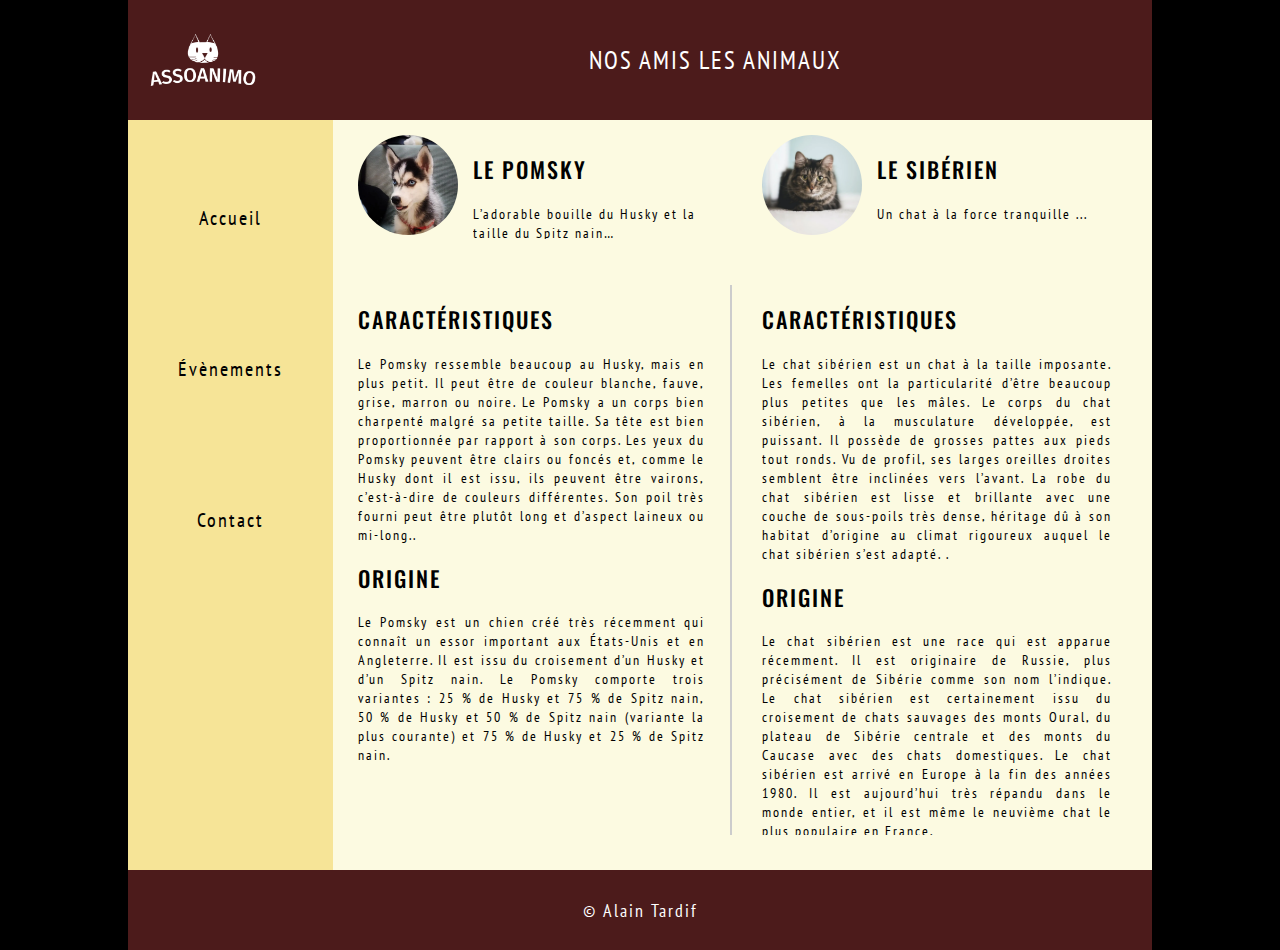
<file: index.html>
<!DOCTYPE html>
<html lang="fr">
  <head>
    <meta charset="UTF-8" />
    <meta http-equiv="X-UA-Compatible" content="IE=edge" />
    <meta name="viewport" content="width=device-width, initial-scale=1.0" />
    <title>HTML - CSS - BOOTSTRAP</title>
    <link rel="stylesheet" href="assets/css/main.css" />
  </head>

  <body>
    <div id="container">
      <!-- Header -->
      <header>
        <div>
          <img src="assets/images/logo-color.png" width="150" alt="logo" />
        </div>
        <p>nos amis les animaux</p>
      </header>
      <!-- /Header -->

      <!-- Navigation -->
      <nav>
        <ul>
          <li><a href="index.html">Accueil</a></li>
          <li><a href="evenements.html">Évènements</a></li>
          <li><a href="contact.html">Contact</a></li>
        </ul>
      </nav>
      <!-- /Navigation -->

      <article>
        <div class="article-container flex jcc aic">
          <div class="item flex-1 py-15 px-15">
            <div class="item-header flex gap-15">
              <div class="item-image flex jcc">
                <img src="assets/images/chiens.webp" alt="chien" />
              </div>
              <div class="item-description flex-1">
                <h2>Le Pomsky</h2>
                <p>L’adorable bouille du Husky et la taille du Spitz nain…</p>
              </div>
            </div>
            <div class="item-details">
              <div class="item-title1 flex-1">
                <h2>Caractéristiques</h2>
                <p>
                  Le Pomsky ressemble beaucoup au Husky, mais en plus petit. Il peut être de couleur blanche, fauve,
                  grise, marron ou noire. Le Pomsky a un corps bien charpenté malgré sa petite taille. Sa tête est bien
                  proportionnée par rapport à son corps. Les yeux du Pomsky peuvent être clairs ou foncés et, comme le
                  Husky dont il est issu, ils peuvent être vairons, c’est-à-dire de couleurs différentes. Son poil très
                  fourni peut être plutôt long et d’aspect laineux ou mi-long..
                </p>
                <h2>Origine</h2>
                <p>
                  Le Pomsky est un chien créé très récemment qui connaît un essor important aux États-Unis et en
                  Angleterre. Il est issu du croisement d’un Husky et d’un Spitz nain. Le Pomsky comporte trois
                  variantes : 25 % de Husky et 75 % de Spitz nain, 50 % de Husky et 50 % de Spitz nain (variante la plus
                  courante) et 75 % de Husky et 25 % de Spitz nain.
                </p>
              </div>
            </div>
          </div>
          <div class="item flex-1 py-15 px-15">
            <div class="item-header flex gap-15">
              <div class="item-image flex jcc">
                <img src="assets/images/chats.webp" alt="chat" />
              </div>
              <div class="item-description flex-1">
                <h2>Le sibérien</h2>
                <p>Un chat à la force tranquille ...</p>
              </div>
            </div>
            <div class="item-details">
              <div class="item-title1 flex-1">
                <h2>Caractéristiques</h2>
                <p>
                  Le chat sibérien est un chat à la taille imposante. Les femelles ont la particularité d’être beaucoup
                  plus petites que les mâles. Le corps du chat sibérien, à la musculature développée, est puissant. Il
                  possède de grosses pattes aux pieds tout ronds. Vu de profil, ses larges oreilles droites semblent
                  être inclinées vers l’avant. La robe du chat sibérien est lisse et brillante avec une couche de
                  sous-poils très dense, héritage dû à son habitat d’origine au climat rigoureux auquel le chat sibérien
                  s’est adapté. .
                </p>
                <h2>Origine</h2>
                <p>
                  Le chat sibérien est une race qui est apparue récemment. Il est originaire de Russie, plus précisément
                  de Sibérie comme son nom l’indique. Le chat sibérien est certainement issu du croisement de chats
                  sauvages des monts Oural, du plateau de Sibérie centrale et des monts du Caucase avec des chats
                  domestiques. Le chat sibérien est arrivé en Europe à la fin des années 1980. Il est aujourd’hui très
                  répandu dans le monde entier, et il est même le neuvième chat le plus populaire en France.
                </p>
              </div>
            </div>
          </div>
        </div>
      </article>

      <!-- Footer -->
      <footer>
        <div>© Alain Tardif</div>
      </footer>
      <!-- /Footer -->
    </div>
  </body>
</html>
</file>
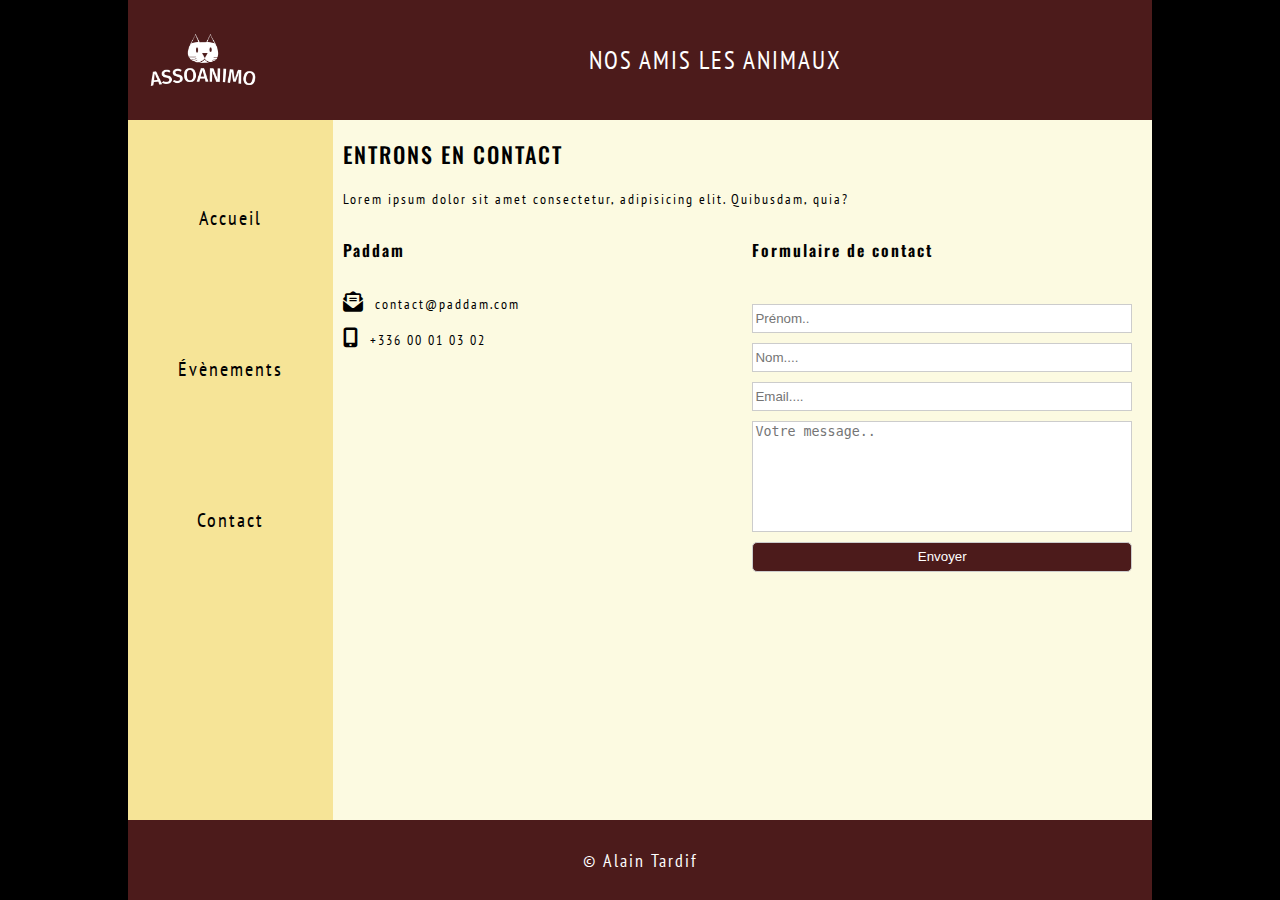
<file: contact.html>
<!DOCTYPE html>
<html lang="fr">
  <head>
    <meta charset="UTF-8" />
    <meta http-equiv="X-UA-Compatible" content="IE=edge" />
    <meta name="viewport" content="width=device-width, initial-scale=1.0" />
    <meta
      name="description"
      content="La Société Paddam est, historiquement en France, la première association qui œuvre dans le domaine de la protection animale. Depuis 176 ans, elle se mobilise pour venir en aide aux animaux en détresse et pour promouvoir le bien-être animal."
    />
    <title>HTML - CSS - BOOTSTRAP</title>
    <link rel="stylesheet" href="assets/css/main.css" />
  </head>

  <body>
    <div id="container">
      <header>
        <div>
          <img src="assets/images/logo-color.png" width="150" alt="logo" />
        </div>
        <p>nos amis les animaux</p>
      </header>
      <nav>
        <ul>
          <li><a href="index.html">Accueil</a></li>
          <li><a href="evenements.html">Évènements</a></li>
          <li><a href="contact.html">Contact</a></li>
        </ul>
      </nav>
      <article>
        <div class="content">
          <div class="content-item">
            <h2>Entrons en contact</h2>
            <p>Lorem ipsum dolor sit amet consectetur, adipisicing elit. Quibusdam, quia?</p>
            <div class="flex form-container">
              <div class="contentG flex-1">
                <div class="container-icon">
                  <h3>Paddam</h3>
                  <p><i class="fa-solid fa-envelope-open-text"></i><span>contact@paddam.com</span></p>
                  <p><i class="fa-solid fa-mobile-screen-button"></i><span>+336 00 01 03 02</span></p>
                </div>
              </div>
              <div class="contentD flex-1">
                <!-- Formulaire de contact -->
                <div class="container-contact-form px-5">
                  <div class="enter__contact">
                    <div class="form-subtitle">
                      <h3>Formulaire de contact</h3>
                    </div>
                    <div class="form-contact">
                      <form class="contact-form flex gap-10 column wrap">
                        <input type="text" id="fname" name="firstname" placeholder="Prénom.." />
                        <input type="text" id="lname" name="lastname" placeholder="Nom...." />
                        <input type="email" name="email" id="email" placeholder="Email...." />
                        <textarea id="subject" name="subject" placeholder="Votre message.." rows="7"></textarea>
                        <input class="input" type="submit" value="Envoyer" />
                      </form>
                    </div>
                  </div>
                </div>
                <!-- Formulaire de contact -->
              </div>
            </div>
          </div>
        </div>
      </article>

      <footer>
        <div>© Alain Tardif</div>
      </footer>
    </div>
  </body>
</html>
</file>
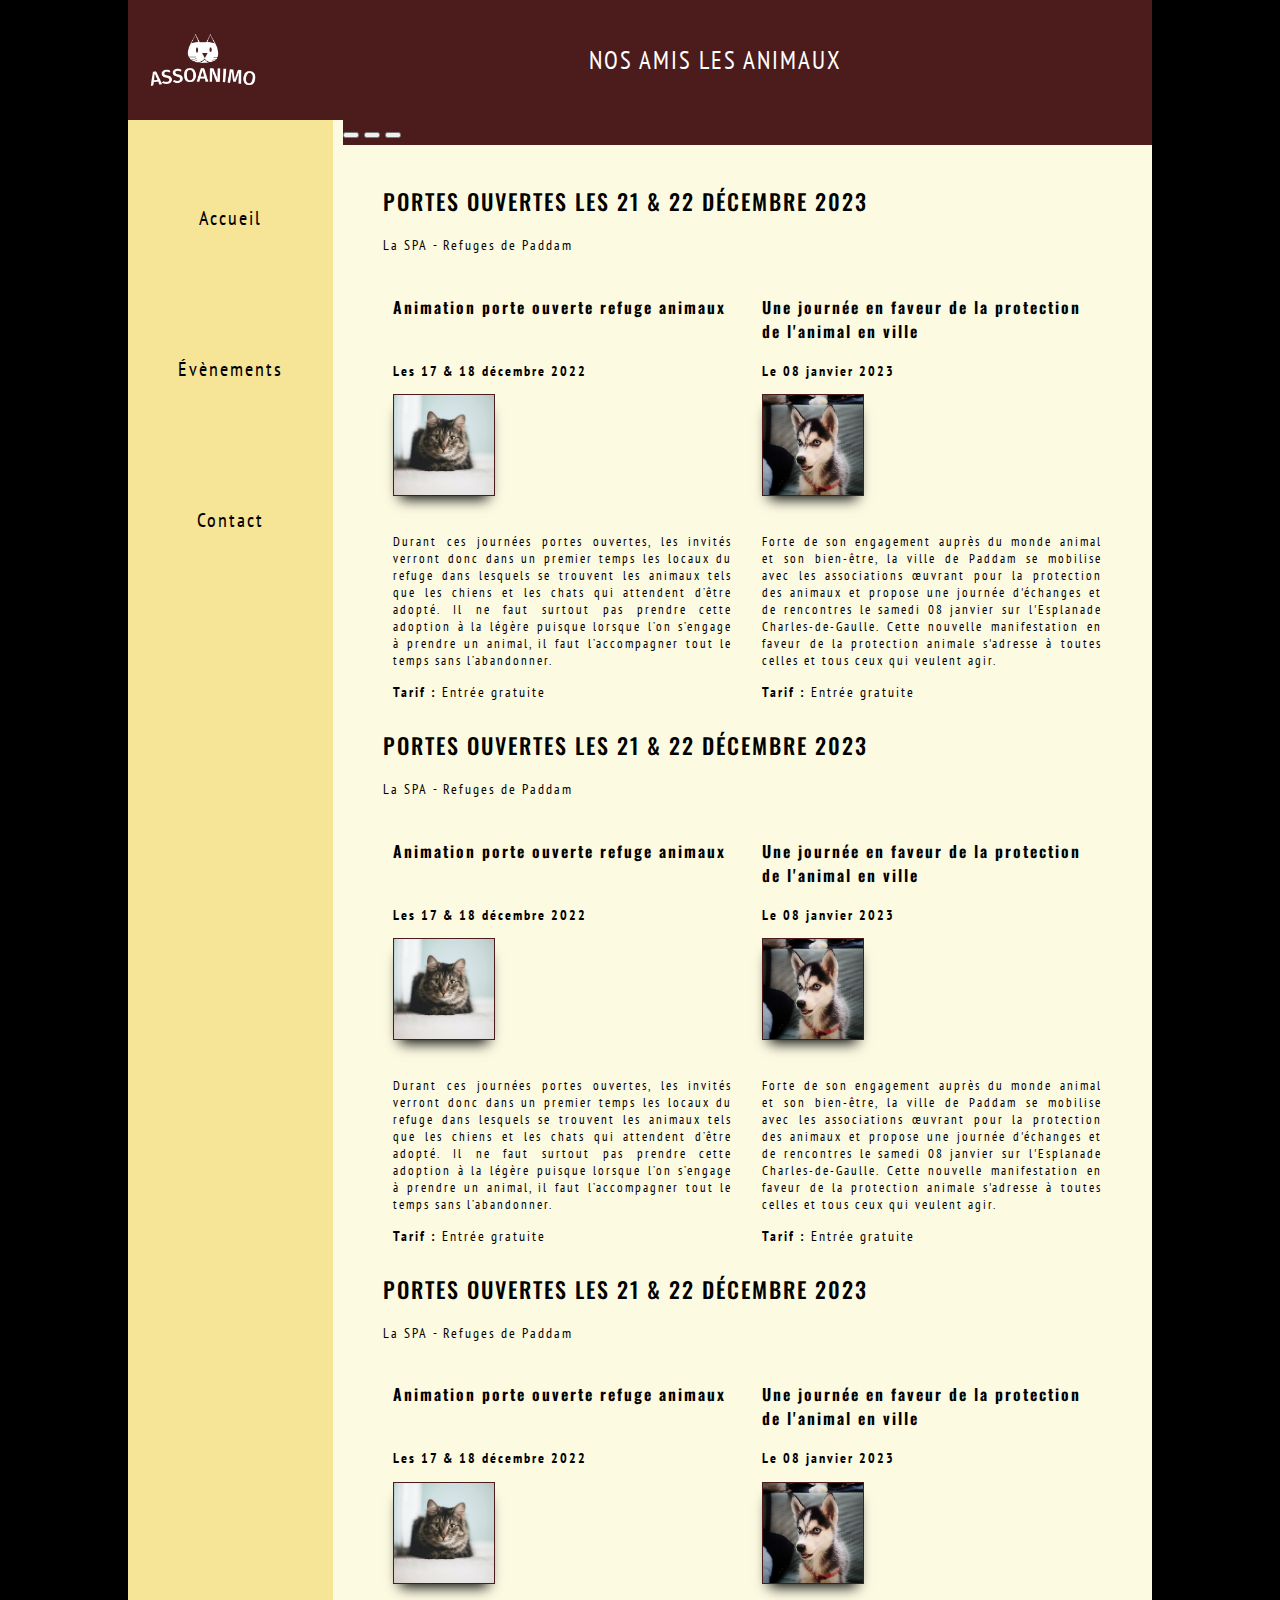
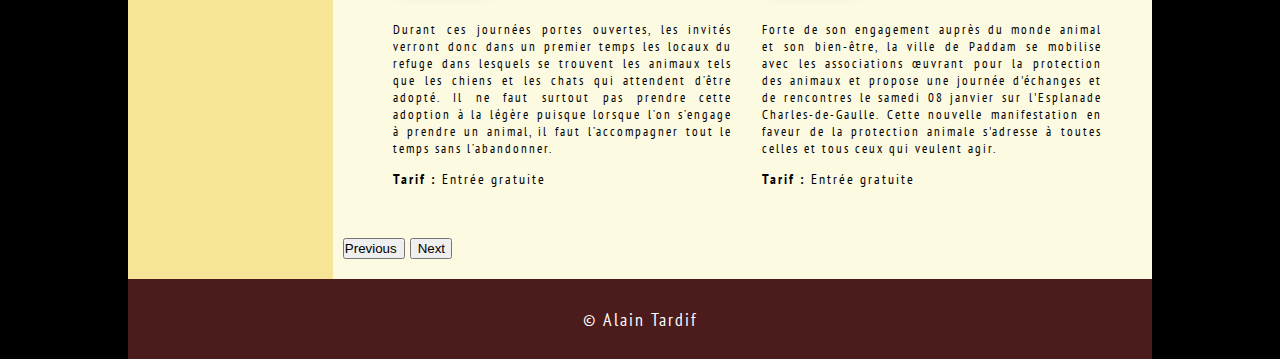
<file: evenements.html>
<!DOCTYPE html>
<html lang="fr">
  <head>
    <meta charset="UTF-8" />
    <meta http-equiv="X-UA-Compatible" content="IE=edge" />
    <meta name="viewport" content="width=device-width, initial-scale=1.0" />
    <meta
      name="description"
      content="La Société Paddam est, historiquement en France, la première association qui œuvre dans le domaine de la protection animale. Depuis 176 ans, elle se mobilise pour venir en aide aux animaux en détresse et pour promouvoir le bien-être animal."
    />
    <title>HTML - CSS - BOOTSTRAP</title>
    <link rel="stylesheet" href="assets/css/main.css" />
    <link
      href="https://cdn.jsdelivr.net/npm/bootstrap@5.1.3/dist/css/bootstrap.min.css"
      rel="stylesheet"
      integrity="sha384-1BmE4kWBq78iYhFldvKuhfTAU6auU8tT94WrHftjDbrCEXSU1oBoqyl2QvZ6jIW3"
      crossorigin="anonymous"
    />
  </head>
  <body>
    <div id="container">
      <!-- Header -->
      <header>
        <div>
          <img src="assets/images/logo-color.png" width="150" alt="logo" />
        </div>
        <p>nos amis les animaux</p>
      </header>
      <!-- /Header -->

      <!-- Navigation -->
      <nav>
        <ul>
          <li><a href="index.html">Accueil</a></li>
          <li><a href="evenements.html">Évènements</a></li>
          <li><a href="contact.html">Contact</a></li>
        </ul>
      </nav>
      <!-- /Navigation -->

      <article>
        <!-- Carousel container -->
        <div id="carouselExampleIndicators" class="carousel desktop slide" data-bs-ride="carousel">
          <div class="carousel-indicators btn btn-secondary gap-2 col-2 mx-auto">
            <!-- Boutons du bas -->
            <button
              type="button"
              data-bs-target="#carouselExampleIndicators"
              data-bs-slide-to="0"
              class="active"
              aria-current="true"
              aria-label="Slide 1"
            ></button>
            <button
              type="button"
              data-bs-target="#carouselExampleIndicators"
              data-bs-slide-to="1"
              aria-label="Slide 2"
            ></button>
            <button
              type="button"
              data-bs-target="#carouselExampleIndicators"
              data-bs-slide-to="2"
              aria-label="Slide 3"
            ></button>
            <!-- /Boutons du bas -->
          </div>

          <!-- Carousel 1 -->
          <div class="carousel-inner">
            <div class="carousel-item active">
              <div class="title-article">
                <h2>Portes ouvertes les 21 & 22 décembre 2023</h2>
                <p>La SPA - Refuges de Paddam</p>
              </div>
              <div class="container flex jcc aic gap-10">
                <div class="content flex flex-1 px-10 py-10">
                  <div class="content-title">
                    <h3>Animation porte ouverte refuge animaux</h3>
                    <div class="content-description">
                      <p><strong>Les 17 & 18 décembre 2022</strong></p>
                      <div class="content-image">
                        <img src="assets/images/chats.webp" width="100" alt="chat" />
                        <div class="paragraphe">
                          <p>
                            Durant ces journées portes ouvertes, les invités verront donc dans un premier temps les
                            locaux du refuge dans lesquels se trouvent les animaux tels que les chiens et les chats qui
                            attendent d’être adopté. Il ne faut surtout pas prendre cette adoption à la légère puisque
                            lorsque l’on s’engage à prendre un animal, il faut l’accompagner tout le temps sans
                            l’abandonner.
                          </p>
                        </div>
                      </div>
                      <div class="prix"><span>Tarif :</span> Entrée gratuite</div>
                    </div>
                  </div>
                </div>
                <div class="content flex flex-1 px-10 py-10">
                  <div class="content-title">
                    <h3>Une journée en faveur de la protection de l'animal en ville</h3>
                    <div class="content-description">
                      <p><strong>Le 08 janvier 2023</strong></p>
                      <div class="content-image">
                        <img src="assets/images/chiens.webp" width="100" alt="chien" />
                        <div class="paragraphe">
                          <p>
                            Forte de son engagement auprès du monde animal et son bien-être, la ville de Paddam se
                            mobilise avec les associations œuvrant pour la protection des animaux et propose une journée
                            d'échanges et de rencontres le samedi 08 janvier sur l'Esplanade Charles-de-Gaulle. Cette
                            nouvelle manifestation en faveur de la protection animale s'adresse à toutes celles et tous
                            ceux qui veulent agir.
                          </p>
                        </div>
                      </div>
                      <div class="prix"><span>Tarif :</span> Entrée gratuite</div>
                    </div>
                  </div>
                </div>
              </div>
            </div>
            <div class="carousel-item">
              <div class="title-article">
                <h2>Portes ouvertes les 21 & 22 décembre 2023</h2>
                <p>La SPA - Refuges de Paddam</p>
              </div>
              <div class="container flex jcc aic gap-10">
                <div class="content flex flex-1 px-10 py-10">
                  <div class="content-title">
                    <h3>Animation porte ouverte refuge animaux</h3>
                    <div class="content-description">
                      <p><strong>Les 17 & 18 décembre 2022</strong></p>
                      <div class="content-image">
                        <img src="assets/images/chats.webp" width="100" alt="chat" />
                        <div class="paragraphe">
                          <p>
                            Durant ces journées portes ouvertes, les invités verront donc dans un premier temps les
                            locaux du refuge dans lesquels se trouvent les animaux tels que les chiens et les chats qui
                            attendent d’être adopté. Il ne faut surtout pas prendre cette adoption à la légère puisque
                            lorsque l’on s’engage à prendre un animal, il faut l’accompagner tout le temps sans
                            l’abandonner.
                          </p>
                        </div>
                      </div>
                      <div class="prix"><span>Tarif :</span> Entrée gratuite</div>
                    </div>
                  </div>
                </div>
                <div class="content flex flex-1 px-10 py-10">
                  <div class="content-title">
                    <h3>Une journée en faveur de la protection de l'animal en ville</h3>
                    <div class="content-description">
                      <p><strong>Le 08 janvier 2023</strong></p>
                      <div class="content-image">
                        <img src="assets/images/chiens.webp" width="100" alt="chien" />
                        <div class="paragraphe">
                          <p>
                            Forte de son engagement auprès du monde animal et son bien-être, la ville de Paddam se
                            mobilise avec les associations œuvrant pour la protection des animaux et propose une journée
                            d'échanges et de rencontres le samedi 08 janvier sur l'Esplanade Charles-de-Gaulle. Cette
                            nouvelle manifestation en faveur de la protection animale s'adresse à toutes celles et tous
                            ceux qui veulent agir.
                          </p>
                        </div>
                      </div>
                      <div class="prix"><span>Tarif :</span> Entrée gratuite</div>
                    </div>
                  </div>
                </div>
              </div>
            </div>
            <div class="carousel-item">
              <div class="title-article">
                <h2>Portes ouvertes les 21 & 22 décembre 2023</h2>
                <p>La SPA - Refuges de Paddam</p>
              </div>
              <div class="container flex jcc aic gap-10">
                <div class="content flex flex-1 px-10 py-10">
                  <div class="content-title">
                    <h3>Animation porte ouverte refuge animaux</h3>
                    <div class="content-description">
                      <p><strong>Les 17 & 18 décembre 2022</strong></p>
                      <div class="content-image">
                        <img src="assets/images/chats.webp" width="100" alt="chat" />
                        <div class="paragraphe">
                          <p>
                            Durant ces journées portes ouvertes, les invités verront donc dans un premier temps les
                            locaux du refuge dans lesquels se trouvent les animaux tels que les chiens et les chats qui
                            attendent d’être adopté. Il ne faut surtout pas prendre cette adoption à la légère puisque
                            lorsque l’on s’engage à prendre un animal, il faut l’accompagner tout le temps sans
                            l’abandonner.
                          </p>
                        </div>
                      </div>
                      <div class="prix"><span>Tarif :</span> Entrée gratuite</div>
                    </div>
                  </div>
                </div>
                <div class="content flex flex-1 px-10 py-10">
                  <div class="content-title">
                    <h3>Une journée en faveur de la protection de l'animal en ville</h3>
                    <div class="content-description">
                      <p><strong>Le 08 janvier 2023</strong></p>
                      <div class="content-image">
                        <img src="assets/images/chiens.webp" width="100" alt="chien" />
                        <div class="paragraphe">
                          <p>
                            Forte de son engagement auprès du monde animal et son bien-être, la ville de Paddam se
                            mobilise avec les associations œuvrant pour la protection des animaux et propose une journée
                            d'échanges et de rencontres le samedi 08 janvier sur l'Esplanade Charles-de-Gaulle. Cette
                            nouvelle manifestation en faveur de la protection animale s'adresse à toutes celles et tous
                            ceux qui veulent agir.
                          </p>
                        </div>
                      </div>
                      <div class="prix"><span>Tarif :</span> Entrée gratuite</div>
                    </div>
                  </div>
                </div>
              </div>
            </div>
          </div>
          <!-- Bouton prev -->
          <button
            class="carousel-control-prev"
            type="button"
            data-bs-target="#carouselExampleIndicators"
            data-bs-slide="prev"
          >
            <span class="carousel-control-prev-icon btn btn-dark" aria-hidden="true"></span>
            <span class="visually-hidden">Previous</span>
          </button>
          <!-- /Bouton prev -->

          <!-- Bouton next -->
          <button
            class="carousel-control-next"
            type="button"
            data-bs-target="#carouselExampleIndicators"
            data-bs-slide="next"
          >
            <span class="carousel-control-next-icon btn btn-dark" aria-hidden="true"></span>
            <span class="visually-hidden">Next</span>
          </button>
          <!-- /Bouton next -->
        </div>

        <div id="carouselExampleIndicatorsMobile" class="carousel mobile slide" data-bs-ride="carousel">
          <div class="carousel-indicators btn btn-secondary gap-2 col-2 mx-auto">
            <button
              type="button"
              data-bs-target="#carouselExampleIndicatorsMobile"
              data-bs-slide-to="0"
              class="active"
              aria-current="true"
              aria-label="Slide 1"
            ></button>
            <button
              type="button"
              data-bs-target="#carouselExampleIndicatorsMobile"
              data-bs-slide-to="1"
              aria-label="Slide 2"
            ></button>
            <button
              type="button"
              data-bs-target="#carouselExampleIndicatorsMobile"
              data-bs-slide-to="2"
              aria-label="Slide 3"
            ></button>
          </div>
          <div class="carousel-inner">
            <div class="carousel-item active">
              <div class="title-article">
                <h2>Portes ouvertes les 21 & 22 décembre 2023</h2>
                <p>La SPA - Refuges de Paddam</p>
              </div>
              <div class="container flex jcc aic gap-10">
                <div class="content flex flex-1 px-10 py-10">
                  <div class="content-title">
                    <h3>Animation porte ouverte refuge animaux</h3>
                    <div class="content-description">
                      <p><strong>Les 17 & 18 décembre 2022</strong></p>
                      <div class="content-image">
                        <img src="assets/images/chats.webp" width="100" alt="chat" />
                        <div class="paragraphe">
                          <p>
                            Durant ces journées portes ouvertes, les invités verront donc dans un premier temps les
                            locaux du refuge dans lesquels se trouvent les animaux tels que les chiens et les chats qui
                            attendent d’être adopté. Il ne faut surtout pas prendre cette adoption à la légère puisque
                            lorsque l’on s’engage à prendre un animal, il faut l’accompagner tout le temps sans
                            l’abandonner.
                          </p>
                        </div>
                      </div>
                      <div class="prix"><span>Tarif :</span> Entrée gratuite</div>
                    </div>
                  </div>
                </div>
              </div>
            </div>
            <div class="carousel-item">
              <div class="title-article">
                <h2>Portes ouvertes les 21 & 22 décembre 2023</h2>
                <p>La SPA - Refuges de Paddam</p>
              </div>
              <div class="container flex jcc aic gap-10">
                <div class="content flex flex-1 px-10 py-10">
                  <div class="content-title">
                    <h3>Animation porte ouverte refuge animaux</h3>
                    <div class="content-description">
                      <p><strong>Les 17 & 18 décembre 2022</strong></p>
                      <div class="content-image">
                        <img src="assets/images/chats.webp" width="100" alt="chat" />
                        <div class="paragraphe">
                          <p>
                            Durant ces journées portes ouvertes, les invités verront donc dans un premier temps les
                            locaux du refuge dans lesquels se trouvent les animaux tels que les chiens et les chats qui
                            attendent d’être adopté. Il ne faut surtout pas prendre cette adoption à la légère puisque
                            lorsque l’on s’engage à prendre un animal, il faut l’accompagner tout le temps sans
                            l’abandonner.
                          </p>
                        </div>
                      </div>
                      <div class="prix"><span>Tarif :</span> Entrée gratuite</div>
                    </div>
                  </div>
                </div>
              </div>
            </div>
            <div class="carousel-item">
              <div class="title-article">
                <h2>Portes ouvertes les 21 & 22 décembre 2023</h2>
                <p>La SPA - Refuges de Paddam</p>
              </div>
              <div class="container flex jcc aic gap-10">
                <div class="content flex flex-1 px-10 py-10">
                  <div class="content-title">
                    <h3>Animation porte ouverte refuge animaux</h3>
                    <div class="content-description">
                      <p><strong>Les 17 & 18 décembre 2022</strong></p>
                      <div class="content-image">
                        <img src="assets/images/chats.webp" width="100" alt="chat" />
                        <div class="paragraphe">
                          <p>
                            Durant ces journées portes ouvertes, les invités verront donc dans un premier temps les
                            locaux du refuge dans lesquels se trouvent les animaux tels que les chiens et les chats qui
                            attendent d’être adopté. Il ne faut surtout pas prendre cette adoption à la légère puisque
                            lorsque l’on s’engage à prendre un animal, il faut l’accompagner tout le temps sans
                            l’abandonner.
                          </p>
                        </div>
                      </div>
                      <div class="prix"><span>Tarif :</span> Entrée gratuite</div>
                    </div>
                  </div>
                </div>
              </div>
            </div>
          </div>
          <button
            class="carousel-control-prev"
            type="button"
            data-bs-target="#carouselExampleIndicatorsMobile"
            data-bs-slide="prev"
          >
            <span class="carousel-control-prev-icon btn btn-dark" aria-hidden="true"></span>
            <span class="visually-hidden">Previous</span>
          </button>
          <button
            class="carousel-control-next"
            type="button"
            data-bs-target="#carouselExampleIndicatorsMobile"
            data-bs-slide="next"
          >
            <span class="carousel-control-next-icon btn btn-dark" aria-hidden="true"></span>
            <span class="visually-hidden">Next</span>
          </button>
        </div>
        <!-- /Carousel -->
      </article>

      <!-- Footer -->
      <footer>
        <div>© Alain Tardif</div>
      </footer>
      <!-- /Footer -->
    </div>
    <script
      src="https://code.jquery.com/jquery-3.6.1.min.js"
      integrity="sha256-o88AwQnZB+VDvE9tvIXrMQaPlFFSUTR+nldQm1LuPXQ="
      crossorigin="anonymous"
    ></script>
    <script
      src="https://cdn.jsdelivr.net/npm/@popperjs/core@2.10.2/dist/umd/popper.min.js"
      integrity="sha384-7+zCNj/IqJ95wo16oMtfsKbZ9ccEh31eOz1HGyDuCQ6wgnyJNSYdrPa03rtR1zdB"
      crossorigin="anonymous"
    ></script>
    <script
      src="https://cdn.jsdelivr.net/npm/bootstrap@5.1.3/dist/js/bootstrap.bundle.min.js"
      integrity="sha384-ka7Sk0Gln4gmtz2MlQnikT1wXgYsOg+OMhuP+IlRH9sENBO0LRn5q+8nbTov4+1p"
      crossorigin="anonymous"
    ></script>
  </body>
</html>
</file>
<file: assets/css/main.css>
@import url(/assets/css/header.css);
@import url(/assets/css/style.css);
@import url(/assets/css/framework.css);
@import url(/assets/css/nav.css);
@import url(/assets/css/contact.css);
@import url(/assets/css/footer.css);
@import url(/assets/css/evenements.css);
@import url(https://cdnjs.cloudflare.com/ajax/libs/font-awesome/6.2.1/css/all.min.css);
@import url('https://fonts.googleapis.com/css2?family=Oswald:wght@300;400;600;700&family=PT+Sans+Narrow&display=swap');
</file>
